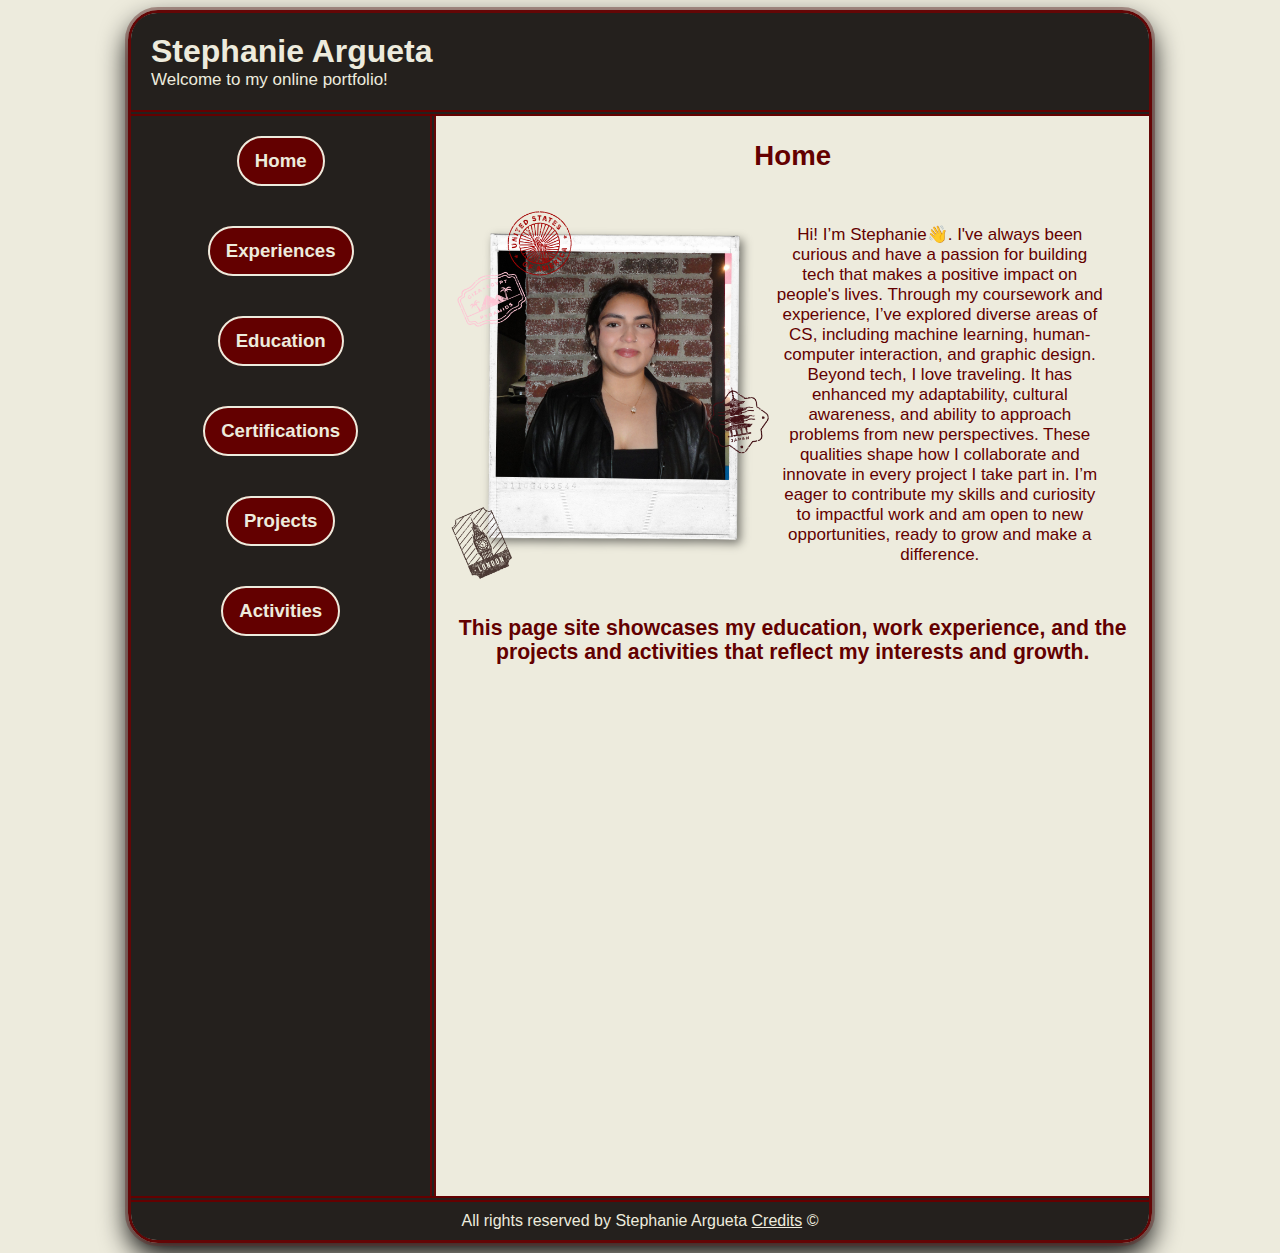
<file: index.html>
<!DOCTYPE html>
<html lang ="en">
    <head>
        <meta charset="UTF-8">
        <link rel="stylesheet" type="text/css" href="index.css">
        <title> Home | Stephanie's Resume </title>

    </head>
    <body>
        <div id="page-wrapper">
            <!--Header start-->
            <header>
                <h1> Stephanie Argueta</h1>
                <p> Welcome to my online portfolio!</p>
            </header>
            <!--Header end-->
            <div id="container">
                <!--Navigation Buttons-->
                <nav>
                    <ul>
                        <li><a href="index.html">Home</a></li>
                        <li><a href="experiences.html">Experiences</a></li>
                        <li><a href="education.html">Education</a></li>
                        <li><a href="certs.html">Certifications</a></li>
                        <li><a href="projects.html">Projects</a></li>
                        <li><a href="activities.html">Activities</a></li>
                    </ul>
                </nav>
                <!--End of Navigation Buttons-->
                <!--Start of main body-->
                <main>
                    <h3>Home</h3>
                    <div id="introduction">
                        <img src="src/img.png" alt="Stephanie Argueta" id ="profile">
                        <p>
                            Hi! I’m Stephanie👋. I've always been curious and have a passion for
                            building tech that makes a positive impact on people's lives. Through my
                            coursework and experience, I’ve explored diverse areas of CS, including
                            machine learning, human-computer interaction, and graphic design.
                            Beyond tech, I love traveling. It has enhanced my adaptability,
                            cultural awareness, and ability to approach problems from new perspectives.
                            These qualities shape how I collaborate and innovate in every project I take
                            part in. I’m eager to contribute my skills and curiosity to impactful work and
                            am open to new opportunities, ready to grow and make a difference.
                        </p>
                    </div>
                    <p id="bottom-p">
                        This page site showcases my education, work experience,
                        and the projects and activities that reflect my interests and growth.
                    </p>
                </main>
                <!--End of main body-->
            </div>
            <footer>
                <p>All rights reserved by Stephanie Argueta <a href="">Credits</a> &#169;</p>
            </footer>
        </div>
    </body>

</html>
</file>
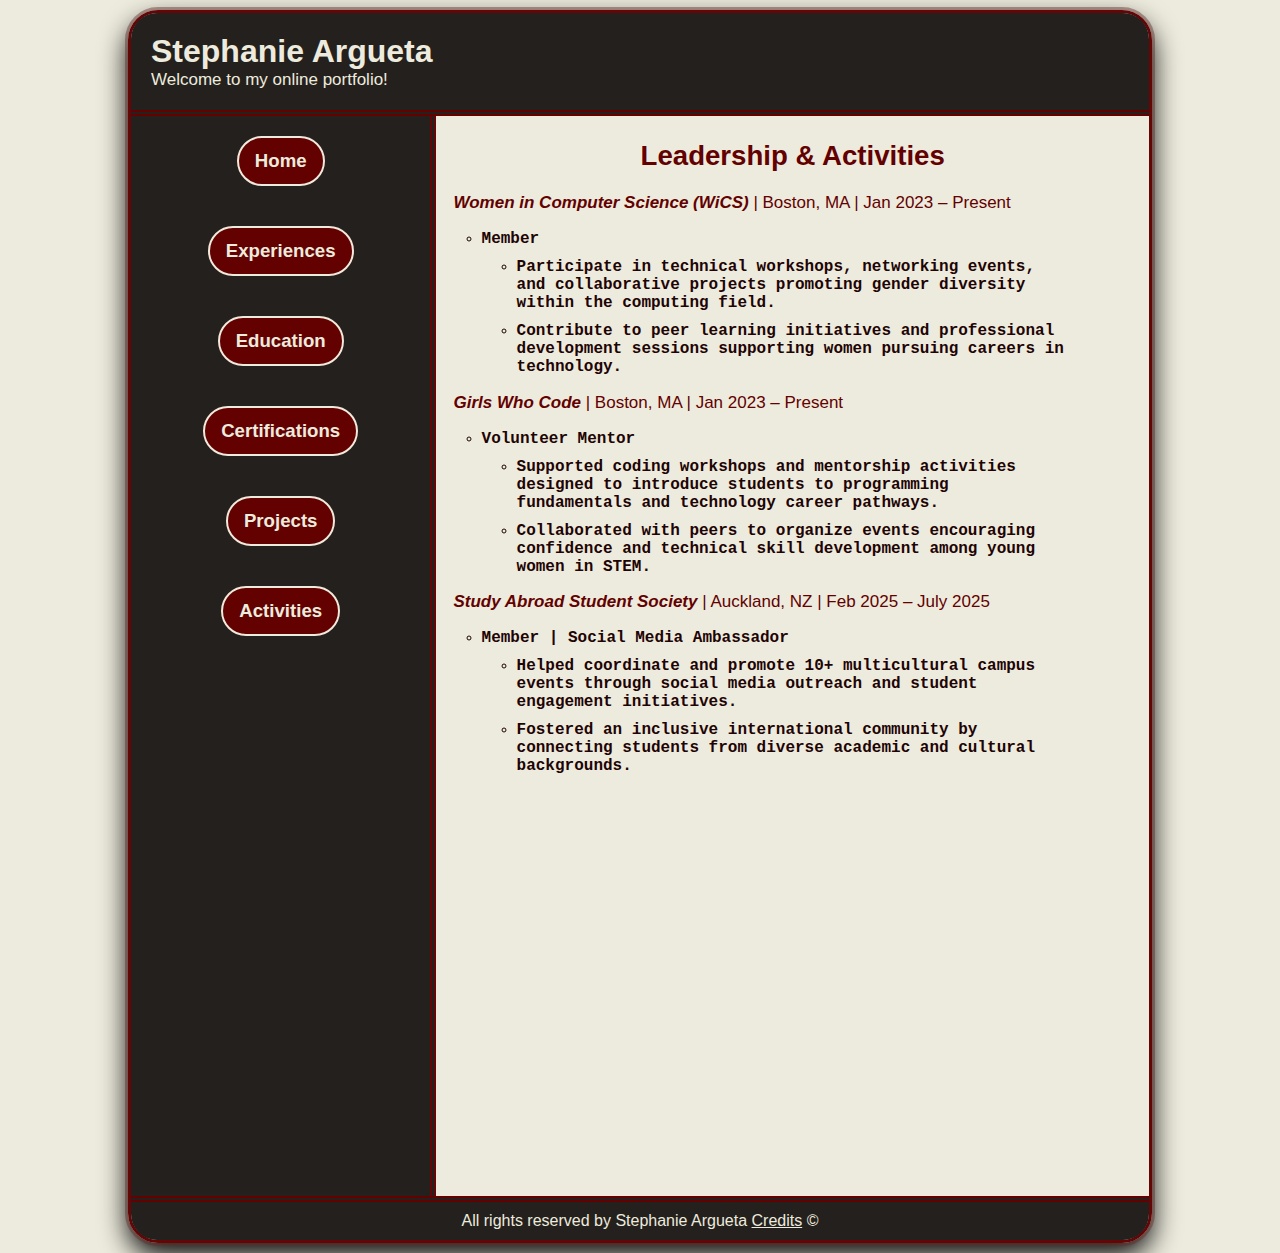
<file: activities.html>
<!DOCTYPE html>
<html lang="en">
  <head>
    <meta charset="UTF-8">
    <link rel="stylesheet" type="text/css" href="index.css">
    <title>Activities | Stephanie's Resume</title>
  </head>
  <body>
    <div id="page-wrapper">
      <header>
        <h1> Stephanie Argueta</h1>
        <p> Welcome to my online portfolio!</p>
      </header>
      <div id="container">
        <nav>
          <ul>
            <li><a href="index.html">Home</a></li>
            <li><a href="experiences.html">Experiences</a></li>
            <li><a href="education.html">Education</a></li>
            <li><a href="certs.html">Certifications</a></li>
            <li><a href="projects.html">Projects</a></li>
            <li><a href="activities.html">Activities</a></li>
          </ul>
        </nav>
        <main>
          <div id="pages-main">
          <h3>Leadership & Activities</h3>
          <p>
            <strong><em>Women in Computer Science (WiCS)</em></strong> | Boston, MA | Jan 2023 – Present
          </p>
          <ul>
            <li>
              Member
              <ul>
                <li>
                  Participate in technical workshops, networking events, and collaborative projects
                  promoting gender diversity within the computing field.
                </li>
                <li>
                  Contribute to peer learning initiatives and professional development sessions
                  supporting women pursuing careers in technology.
                </li>
              </ul>
            </li>
          </ul>
          <p>
            <strong><em>Girls Who Code</em></strong> | Boston, MA | Jan 2023 – Present
          </p>
          <ul>
            <li>
              Volunteer Mentor
              <ul>
                <li>
                  Supported coding workshops and mentorship activities designed to introduce
                  students to programming fundamentals and technology career pathways.
                </li>
                <li>
                  Collaborated with peers to organize events encouraging confidence and
                  technical skill development among young women in STEM.
                </li>
              </ul>
            </li>
          </ul>
          <p>
            <strong><em>Study Abroad Student Society</em></strong> | Auckland, NZ | Feb 2025 – July 2025
          </p>
          <ul>
            <li>
              Member | Social Media Ambassador
              <ul>
                <li>
                  Helped coordinate and promote 10+ multicultural campus events through social media
                  outreach and student engagement initiatives.
                </li>
                <li>
                  Fostered an inclusive international community by connecting students from diverse
                  academic and cultural backgrounds.
                </li>
              </ul>
            </li>
          </ul>
          </div>
        </main>
      </div>
      <footer>
        <p>All rights reserved by Stephanie Argueta <a href="">Credits</a> &#169;</p>
      </footer>
    </div>
  </body>
</html>
</file>
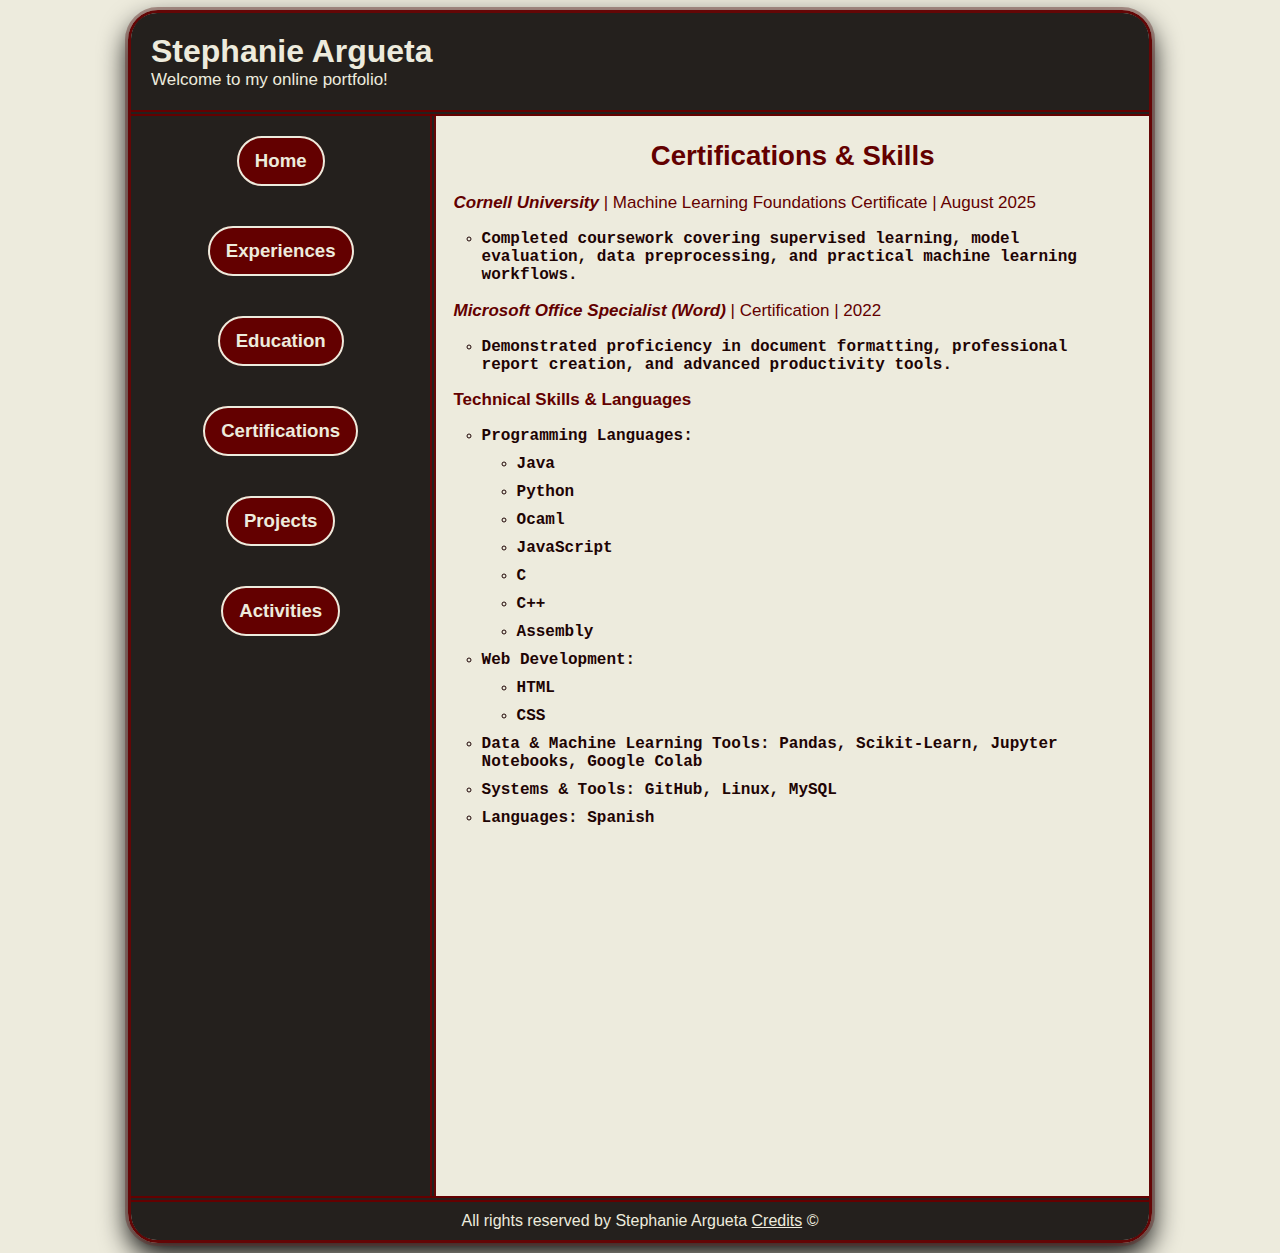
<file: certs.html>
<!DOCTYPE html>
<html lang="en">
    <head>
        <meta charset="UTF-8">
        <link rel="stylesheet" type="text/css" href="index.css">
        <title>Certifications | Stephanie's Resume</title>
    </head>
    <body>
        <div id="page-wrapper">
            <header>
                <h1> Stephanie Argueta</h1>
                <p> Welcome to my online portfolio!</p>
            </header>
            <div id="container">
                <nav>
                    <ul>
                        <li><a href="index.html">Home</a></li>
                        <li><a href="experiences.html">Experiences</a></li>
                        <li><a href="education.html">Education</a></li>
                        <li><a href="certs.html">Certifications</a></li>
                        <li><a href="projects.html">Projects</a></li>
                        <li><a href="activities.html">Activities</a></li>
                    </ul>
                </nav>
                <main>
                    <div id="pages-main">
                        <h3>Certifications & Skills</h3>
                        <p>
                            <strong><em>Cornell University</em></strong> | Machine Learning Foundations Certificate | August 2025
                        </p>
                        <ul>
                            <li>
                                Completed coursework covering supervised learning, model evaluation,
                                data preprocessing, and practical machine learning workflows.
                            </li>
                        </ul>
                        <p>
                            <strong><em>Microsoft Office Specialist (Word)</em></strong> | Certification | 2022
                        </p>
                        <ul>
                            <li>
                                Demonstrated proficiency in document formatting, professional report creation,
                                and advanced productivity tools.
                            </li>
                        </ul>
                        <p>
                            <strong>Technical Skills & Languages</strong>
                        </p>
                        <ul>
                            <li>
                                Programming Languages:
                                <ul>
                                    <li>Java</li>
                                    <li>Python</li>
                                    <li>Ocaml</li>
                                    <li>JavaScript</li>
                                    <li>C</li>
                                    <li>C++</li>
                                    <li>Assembly</li>
                                </ul>
                            </li>
                            <li>
                                Web Development:
                                <ul>
                                    <li>HTML</li>
                                    <li>CSS</li>
                                </ul>
                            </li>
                            <li>
                                Data & Machine Learning Tools: Pandas, Scikit-Learn, Jupyter Notebooks, Google Colab
                            </li>
                            <li>
                                Systems & Tools: GitHub, Linux, MySQL
                            </li>
                            <li>
                                Languages: Spanish
                            </li>
                        </ul>

                    </div>
                </main>
            </div>
            <footer>
                <p>All rights reserved by Stephanie Argueta <a href="">Credits</a> &#169;</p>
            </footer>
        </div>
    </body>
</html>
</file>
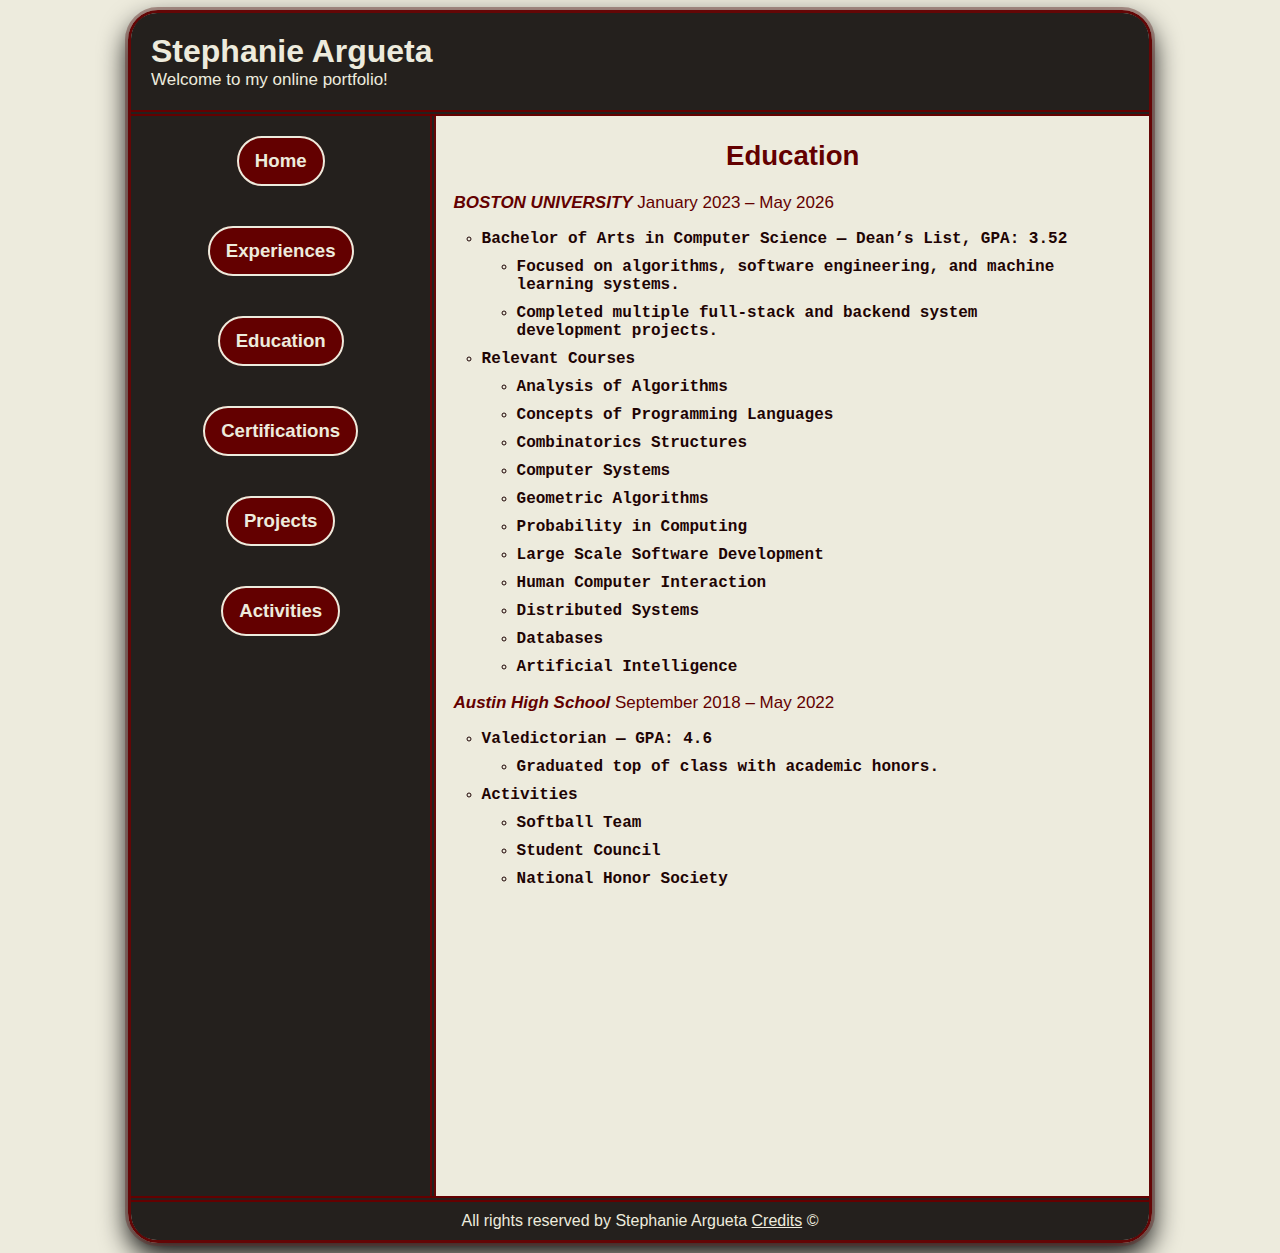
<file: education.html>
<!DOCTYPE html>
<html lang="en">
  <head>
      <meta charset="UTF-8">
      <link rel="stylesheet" type="text/css" href="index.css">
      <title>Education | Stephanie's Resume</title>
  </head>
  <body>
    <div id="page-wrapper">
      <header>
        <h1> Stephanie Argueta</h1>
        <p> Welcome to my online portfolio!</p>
      </header>
      <div id="container">
        <nav>
          <ul>
            <li><a href="index.html">Home</a></li>
            <li><a href="experiences.html">Experiences</a></li>
            <li><a href="education.html">Education</a></li>
            <li><a href="certs.html">Certifications</a></li>
            <li><a href="projects.html">Projects</a></li>
            <li><a href="activities.html">Activities</a></li>
          </ul>
        </nav>
        <main>
          <div id="pages-main">

            <h3>Education</h3>
            <p><strong><em>BOSTON UNIVERSITY</em></strong>  January 2023 – May 2026</p>
            <ul>
              <li>
                Bachelor of Arts in Computer Science — Dean’s List, GPA: 3.52
                <ul>
                  <li>Focused on algorithms, software engineering, and machine learning systems.</li>
                  <li>Completed multiple full-stack and backend system development projects.</li>
                </ul>
              </li>

              <li>
                Relevant Courses
                <ul>
                  <li>Analysis of Algorithms</li>
                  <li>Concepts of Programming Languages</li>
                  <li>Combinatorics Structures</li>
                  <li>Computer Systems</li>
                  <li>Geometric Algorithms</li>
                  <li>Probability in Computing</li>
                  <li>Large Scale Software Development</li>
                  <li>Human Computer Interaction</li>
                  <li>Distributed Systems</li>
                  <li>Databases</li>
                  <li>Artificial Intelligence</li>
                </ul>
              </li>
            </ul>
            <p><strong><em>Austin High School</em></strong>  September 2018 – May 2022</p>
            <ul>
              <li>
                Valedictorian — GPA: 4.6
                <ul>
                  <li>Graduated top of class with academic honors.</li>
                </ul>
              </li>
              <li>
                Activities
                <ul>
                  <li>Softball Team</li>
                  <li>Student Council</li>
                  <li>National Honor Society</li>
                </ul>
              </li>
            </ul>
          </div>
        </main>
      </div>
      <footer>
        <p>All rights reserved by Stephanie Argueta <a href="">Credits</a> &#169;</p>
      </footer>
    </div>

  </body>
</html>
</file>
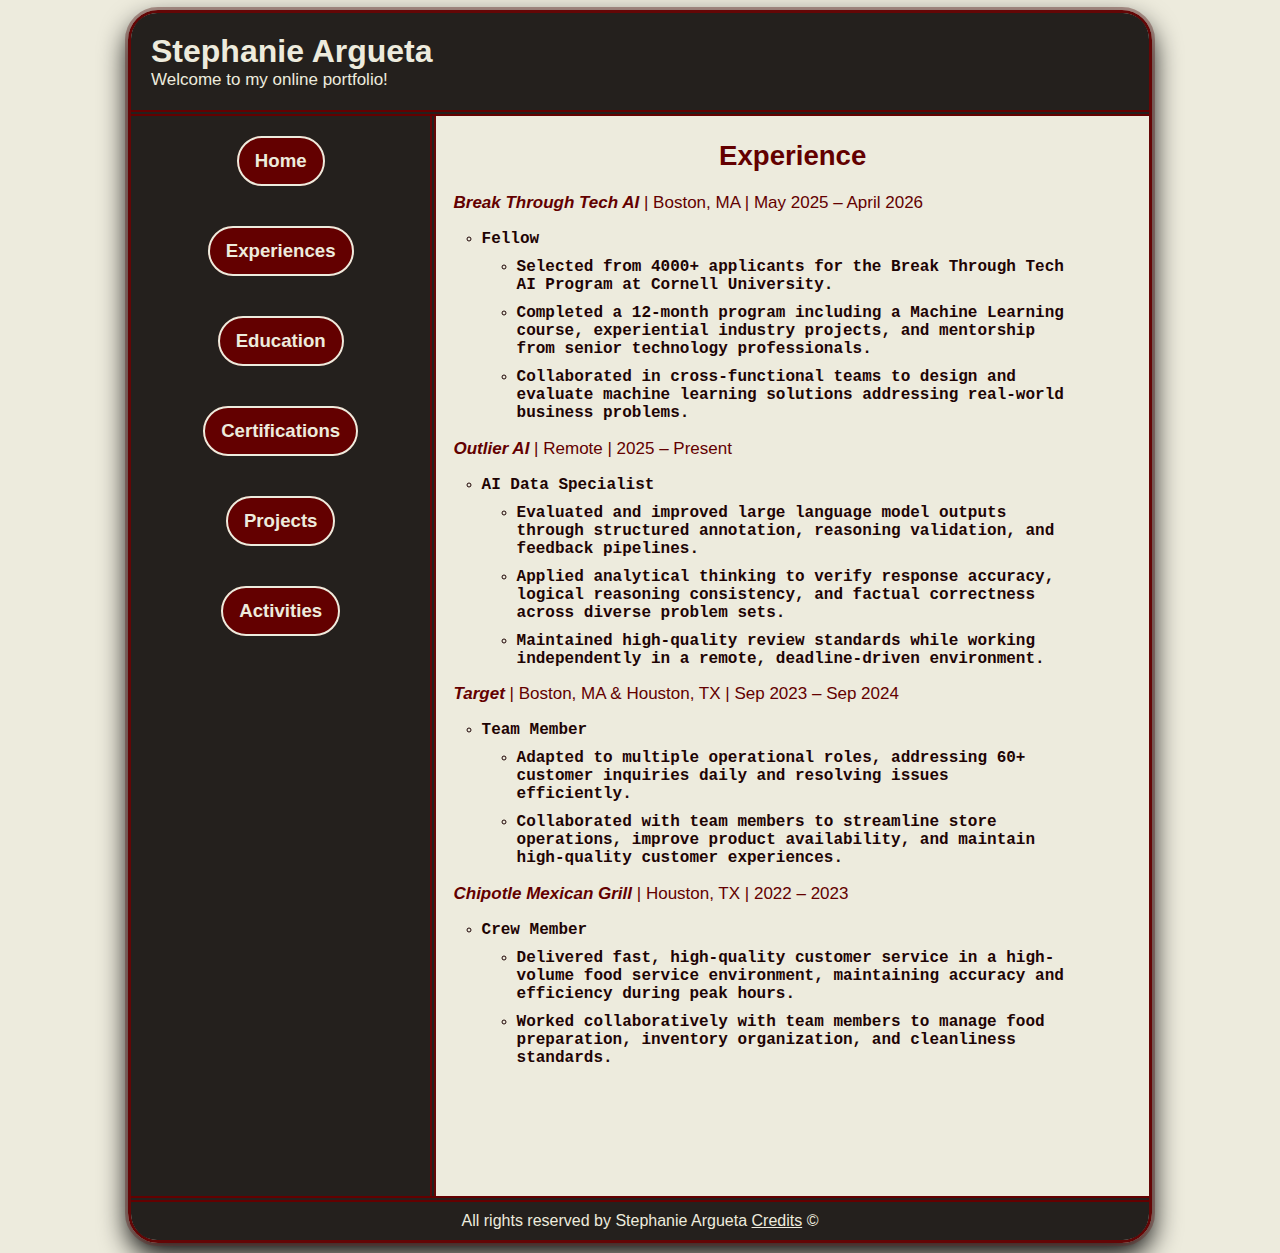
<file: experiences.html>
<!DOCTYPE html>
<html lang="en">
  <head>
      <meta charset="UTF-8">
      <link rel="stylesheet" type="text/css" href="index.css">
      <title>Experiences | Stephanie's Resume</title>
  </head>
  <body>
    <div id="page-wrapper">
      <header>
        <h1> Stephanie Argueta</h1>
        <p> Welcome to my online portfolio!</p>
      </header>
      <div id="container">
        <nav>
          <ul>
            <li><a href="index.html">Home</a></li>
            <li><a href="experiences.html">Experiences</a></li>
            <li><a href="education.html">Education</a></li>
            <li><a href="certs.html">Certifications</a></li>
            <li><a href="projects.html">Projects</a></li>
            <li><a href="activities.html">Activities</a></li>
          </ul>
        </nav>
        <main>
          <div id="pages-main">
            <h3>Experience</h3>
            <p>
              <strong><em>Break Through Tech AI</em></strong> | Boston, MA | May 2025 – April 2026
            </p>
            <ul>
              <li>
                Fellow
                <ul>
                  <li>
                    Selected from 4000+ applicants for the Break Through Tech AI Program at Cornell University.
                  </li>
                  <li>
                    Completed a 12-month program including a Machine Learning course, experiential industry projects,
                    and mentorship from senior technology professionals.
                  </li>
                  <li>
                    Collaborated in cross-functional teams to design and evaluate machine learning solutions
                    addressing real-world business problems.
                  </li>
                </ul>
              </li>
            </ul>
            <p>
              <strong><em>Outlier AI</em></strong> | Remote | 2025 – Present
            </p>
            <ul>
              <li>
                AI Data Specialist
                <ul>
                  <li>
                    Evaluated and improved large language model outputs through structured annotation,
                    reasoning validation, and feedback pipelines.
                  </li>
                  <li>
                    Applied analytical thinking to verify response accuracy, logical reasoning consistency,
                    and factual correctness across diverse problem sets.
                  </li>
                  <li>
                    Maintained high-quality review standards while working independently in a remote,
                    deadline-driven environment.
                  </li>
                </ul>
              </li>
            </ul>
            <p>
              <strong><em>Target</em></strong> | Boston, MA & Houston, TX | Sep 2023 – Sep 2024
            </p>
            <ul>
              <li>
                Team Member
                <ul>
                  <li>
                    Adapted to multiple operational roles, addressing 60+ customer inquiries daily
                    and resolving issues efficiently.
                  </li>
                  <li>
                    Collaborated with team members to streamline store operations, improve product availability,
                    and maintain high-quality customer experiences.
                  </li>
                </ul>
              </li>
            </ul>
            <p>
              <strong><em>Chipotle Mexican Grill</em></strong> | Houston, TX | 2022 – 2023
            </p>
            <ul>
              <li>
                Crew Member
                <ul>
                  <li>
                    Delivered fast, high-quality customer service in a high-volume food service environment,
                    maintaining accuracy and efficiency during peak hours.
                  </li>
                  <li>
                    Worked collaboratively with team members to manage food preparation, inventory organization,
                    and cleanliness standards.
                  </li>
                </ul>
              </li>
            </ul>
          </div>
        </main>
      </div>
      <footer>
        <p>All rights reserved by Stephanie Argueta <a href="">Credits</a> &#169;</p>
      </footer>
    </div>
  </body>
</html>
</file>
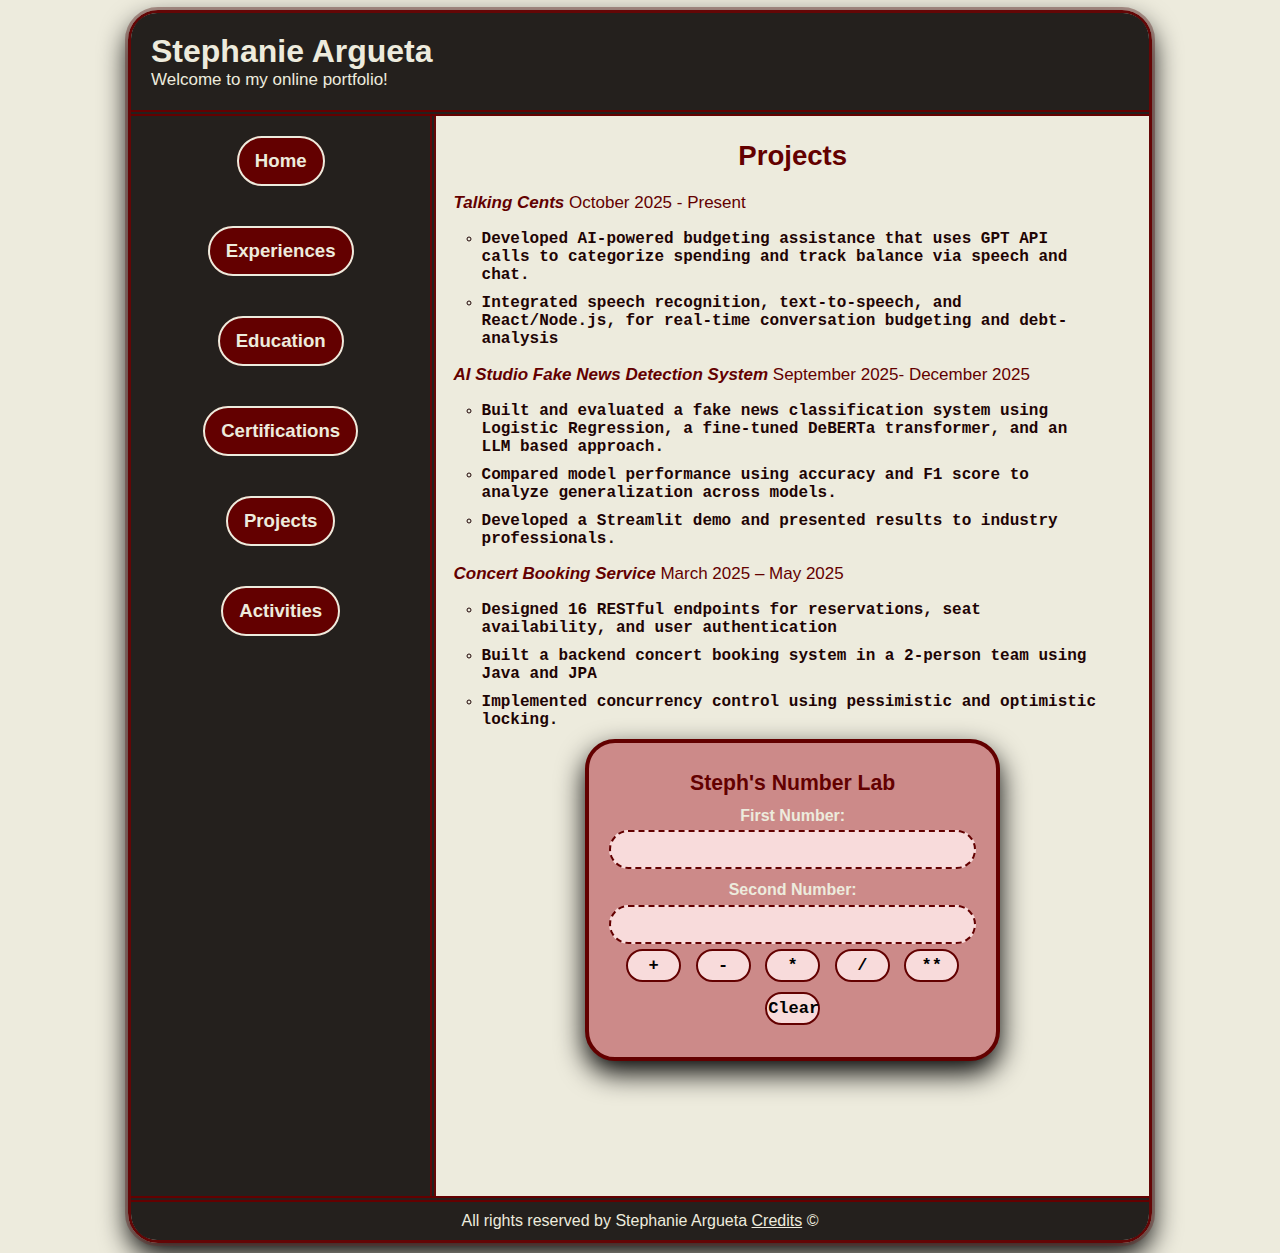
<file: projects.html>
<!DOCTYPE html>
<html lang="en">
  <head>
      <meta charset="UTF-8">
      <link rel="stylesheet" type="text/css" href="index.css">
      <title> Projects | Stephanie's Resume </title>

  </head>
  <body>
    <div id="page-wrapper">
      <header>
        <h1> Stephanie Argueta</h1>
        <p> Welcome to my online portfolio!</p>
      </header>
      <div id="container">
        <nav>
          <ul>
            <li><a href="index.html">Home</a></li>
            <li><a href="experiences.html">Experiences</a></li>
            <li><a href="education.html">Education</a></li>
            <li><a href="certs.html">Certifications</a></li>
            <li><a href="projects.html">Projects</a></li>
            <li><a href="activities.html">Activities</a></li>
          </ul>
        </nav>
        <main>
          <div id="pages-main">
            <h3> Projects</h3>
            <p><strong><em>Talking Cents </em></strong> October 2025 - Present</p>
              <ul>
                <li>
                  Developed AI-powered budgeting assistance that uses GPT API calls to categorize spending and track balance via
                  speech and chat.
                </li>
                <li>
                  Integrated speech recognition, text-to-speech, and React/Node.js, for real-time conversation budgeting and
                  debt-analysis
                </li>
              </ul>
            <p><strong><em>AI Studio Fake News Detection System</em></strong> September 2025- December 2025</p>
              <ul>
                <li>
                  Built and evaluated a fake news classification system using Logistic Regression, a fine-tuned DeBERTa
                  transformer, and an LLM based approach.
                </li>
                <li>
                  Compared model performance using accuracy and F1 score to analyze generalization across models.
                </li>
                <li>
                  Developed a Streamlit demo and presented results to industry professionals.
                </li>
              </ul>
              <p> <strong><em>Concert Booking Service</em></strong> March 2025 – May 2025</p>
              <ul>
                <li>
                  Designed 16 RESTful endpoints for reservations, seat availability, and user authentication
                </li>
                <li>
                  Built a backend concert booking system in a 2-person team using Java and JPA
                </li>
                <li>
                  Implemented concurrency control using pessimistic and optimistic locking.
                </li>
              </ul>
            </div>
            <div id="projects-calc">
              <h3> Steph's Number Lab</h3>
              <!--My two input boxes-->
              <label for="first-number">First Number:</label>
              <input type="text" id="first-number">
              <label for="second-number">Second Number:</label>
              <input type="text" id="second-number">
              <!--My 6 math operation buttons-->
              <button onclick="addition()"> + </button>
              <button onclick="subtraction()"> - </button>
              <button onclick="multiplication()"> * </button>
              <button onclick="division()"> / </button>
              <button onclick="power()"> ** </button>
              <button onclick="clearC()"> Clear </button>
              <!--Output field-->
              <h3 id="output"></h3>
            </div>
         </main>
      </div>
      <footer>
        <p>All rights reserved by Stephanie Argueta <a href="">Credits</a> &#169;</p>
      </footer>
    </div>
    <script src="js/calculator.js"></script>
  </body>
</html>
</file>
<file: index.css>
*{
    margin:0;
    box-sizing: border-box;
    padding: 0;

}
body{
    padding: 10px;
    background-color: #EDEBDD;
    font-family: "Gill Sans", sans-serif;;

}
/*this is the formatting for the overall page border*/
#page-wrapper{
    display: flex;
    flex-direction: column;
    width: 80vw;
    margin: 0 auto;
    /* mozilla --> docs/Web/CSS/Reference/Properties/border-radius*/
    border-radius: 30px;
    border-style: solid;
    border-color: #640606;
    border-width: 3px;
    /* mozilla --> docs/Web/CSS/Reference/Properties/outline*/
    outline:  solid #67312F73;
    /* mozilla --> docs/Web/CSS/Reference/Properties/box-shadow*/
    box-shadow: 0 12px 28px #000000;
}
#container{
    width: 100%;
    display: flex;
    flex-direction: row;
}
nav{
    width: 30%;
    background-color: #24201D;
    border-right-style: double;
    border-color: #640606;
    border-width: 6px;
}
nav ul{
    padding-left: 0;
    list-style: none;
    display: flex;
    flex-direction: column;
    align-items: center;

}
nav li{
    border-radius: 30px;
    width: auto;
    background-color: #630000;
    margin: 20px auto;
    padding: 0;
}

nav a{
    display: flex;
    text-decoration: none;
    width: 100%;
    padding: 12px 16px;
    border-radius: 30px;
    font-size: calc(2px + 1.3vw);
    color: #EDEBDD;
    border-style: solid;
    border-width: 2px;
    border-color: #eDEBDD;
    font-weight: bold;
}


/* mozilla --> docs/Learn_web_development/Core/Text_styling/Styling_links*/
nav a:hover {
    background: #630000;
    box-shadow: 10px 5px 5px rgba(124, 122, 122, 0.35);
    color: #EDEBDD;
}

nav a:active {
    background: #630000;
    color: #EDEBDD;
}
main{
    height: 120vh;
    width: 70%;
    background-color: #EDEBDD;
    padding: 1%;
}
#introduction{
    display: flex;
    flex-direction: row;
    justify-content: space-evenly;
    align-items: center;
    font-size: calc(1px + 1vw);
    width: 95%;
    margin: 5% 0;
}

main h3{
    text-align: center;
    margin: 2% 0;
    font-size: calc(2px + 2vw);
    color: #630000;
}
#profile{
    max-width: 50%;
}
main p{
    text-align: center;
    color: #630000;
    font-size: calc(1px + 1.25vw);
}
#bottom-p{
    text-align: center;
    font-size: calc(2px + 1.5vw);
    font-weight: bold;
}
header{
    padding: 20px;
    background-color: #24201D;
    width: 100%;
    /* mozilla --> docs/Web/CSS/Reference/Properties/border-radius*/
    border-top-left-radius: 26px;
    border-top-right-radius: 26px;
    border-bottom-style: double;
    border-color: #630000;
    border-width: 6px;
}

header h1{
    color: #EDEBDD;
    font-weight: bold;
}
header p{
    font-size: calc(1px + 1.25vw);
    color: #EDEBDD;
}


footer{
    padding: 1%;
    text-align: center;
    background-color: #24201D;
    width: 100%;
    margin: 0 auto;
    border-top-style: double;
    border-top-width: 6px;
    border-color: #630000;
    border-bottom-left-radius: 26px;
    border-bottom-right-radius: 26px;
    color: #EDEBDD;
}
footer a{
    color: #EDEBDD;
}

@media  screen and (max-width: 1000px) {
    #container{
        flex-direction: column;
    }

    nav, main{
        width: 100%;
        border: none;
    }
    nav{
        border-bottom: double;
        width: 100%;
        color: #630000;
        border-width: 6px;
    }


    main p{
        padding-left: 1%;
        font-weight: bolder;
    }
    nav ul{
        padding: 10px;
        display: flex;
        flex-direction: row;
        justify-content: center;
        flex-wrap: wrap;
    }

    nav li{
        width: auto;
    }

    nav a{
        font-size: calc(1px + 1.5vw);
        width: 100%;
        padding: 7px 7px
    }


    #introduction{
        flex-direction: column;
        margin: 25px auto;
    }

    header{
        text-align: center;
    }

    main{
        height: 150vh;
    }
}

/*Here we make changes to the main pages of the rest of the nav*/
#pages-main-main{
    width:90%;
    padding: 5%;
    text-align: left;
    margin: 0 auto;
}
#pages-main h3{
    text-align: center;
    font-weight: bolder;
}
#pages-main p{
    text-align: justify;
    padding: 1%;
}
#pages-main ul{
    padding:  0 25px;
    margin: 10px 0 10px 0;
    list-style: circle;

}
#pages-main li{
    margin: 10px;
    color: #1e0404;
    font-family: "Courier New", sans-serif;
    font-weight: bold;
}
#pages-main h3{
    text-align: center;

}

#projects-calc h3{
    text-align: center;
    font-weight: bold;
    font-size: calc(2px + 1.5vw);
}
#projects-calc label{
    text-align: center;
    display: block;
    margin: 0.75rem 0 0.35rem;
    font-weight: 600;
    color: #EDEBDD;
}
#projects-calc{
    text-align: center;
    width: 60%;
    margin: 0 auto;
    padding: 20px 20px;
    border-style: solid;
    border-color: #630000;
    border-width: 4px;
    border-radius: 30px;
    background: #cc8a89;
    box-shadow: 0 12px 28px #000000;
}
#projects-calc input{
    width: 100%;
    padding: 10px 10px;
    border-radius: 20px;
    border-style: dashed;
    border-color: #630000;
    border-width: 2px;
    background: rgb(248, 219, 219);
    outline: none;
}
#projects-calc button{
    margin: 5px;
    padding: 5px 1px;
    width: 15%;
    border-style: solid;
    border-radius: 30px;
    background: #F8DBDBFF;
    border-color: #630000;
    border-width: 2px;
    font-size: calc(1px + 1.25vw);
    font-weight: bold;
    font-family: 'Courier New', Courier, monospace;
}
/*mozilla --> docs/Web/CSS/Reference/Selectors/:hover */
#projects-calc button:hover{
    background: #630000;
    box-shadow: 10px 5px 5px #000000;
    color: #EDEBDD;
}
</file>
